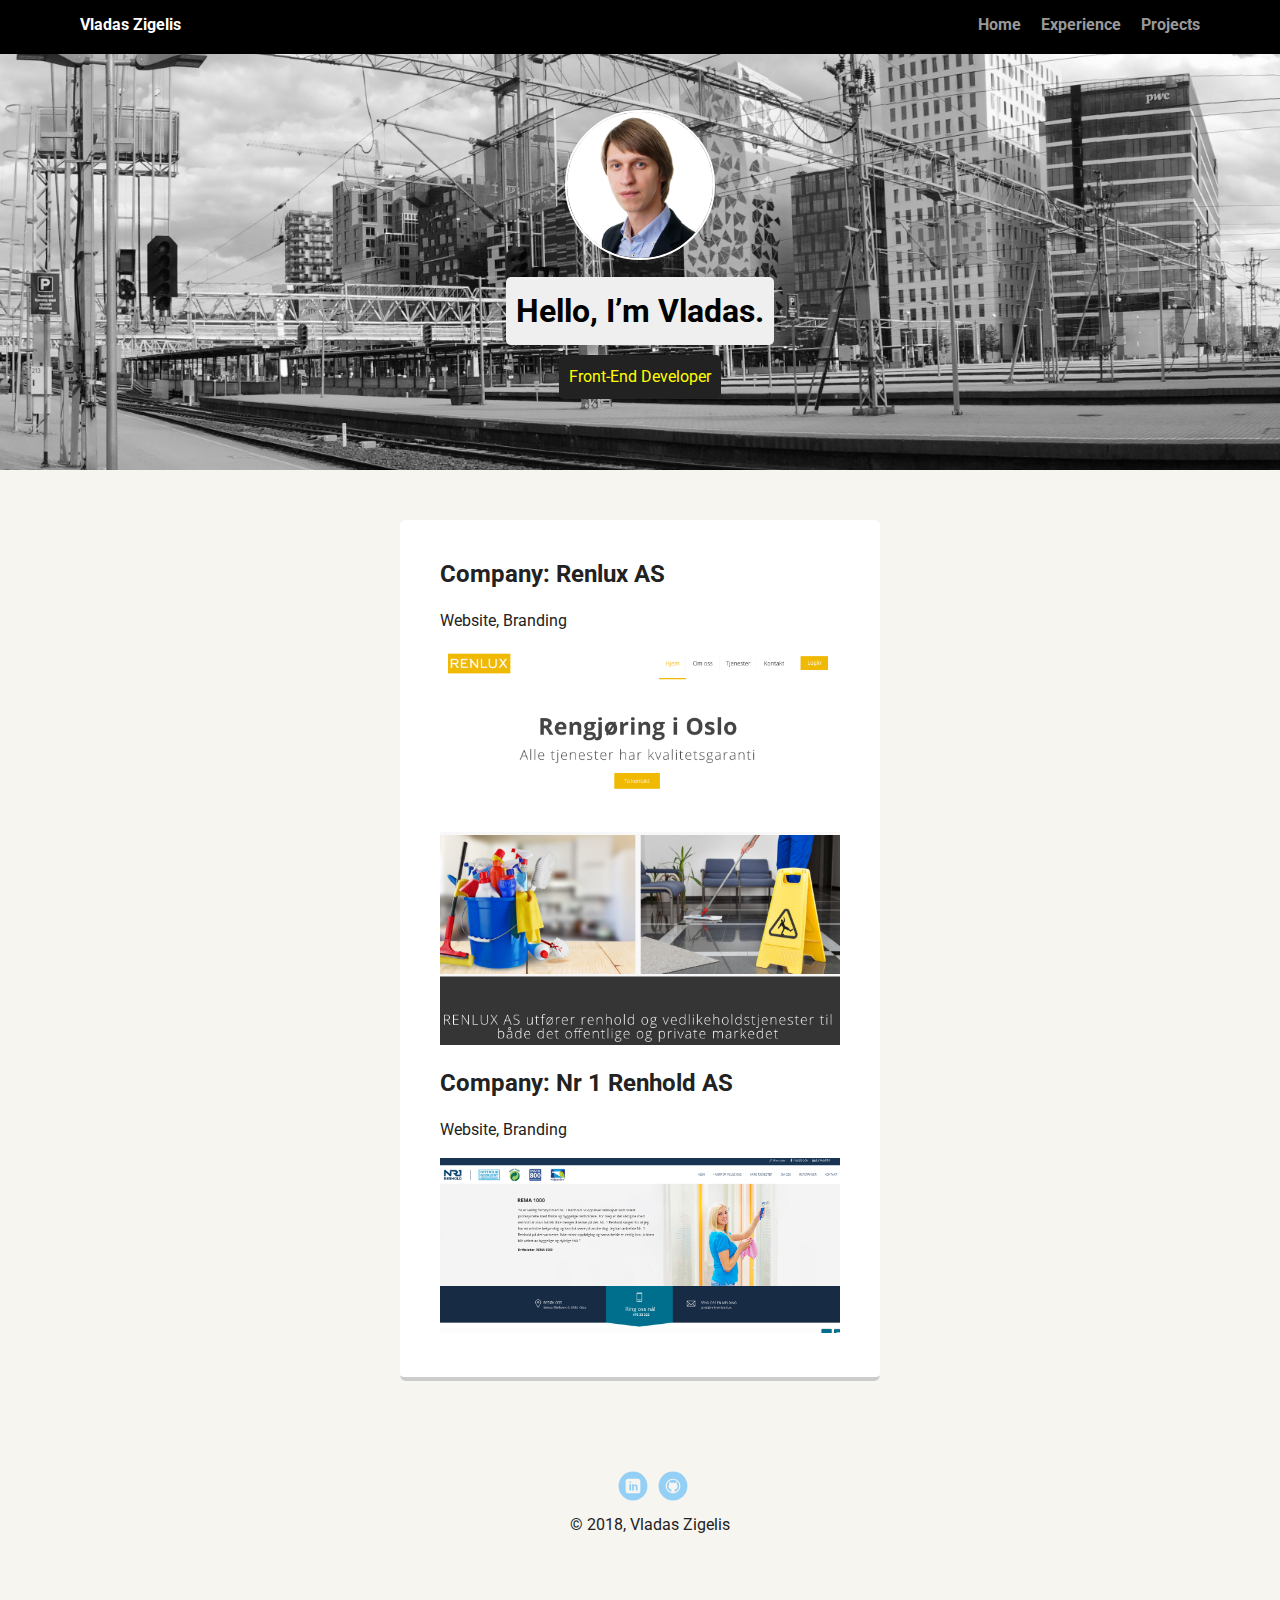
<file: projects.html>
<!doctype html>
<html lang="en">
<head>
  <meta charset="utf-8">
  <title>Vladas Zigelis Profile</title>
  <meta name="viewport" content="width=device-width, initial-scale=1.0">
  <link rel="stylesheet" href="styles.css">
  <link href="https://fonts.googleapis.com/css?family=Muli%7CRoboto:400,300,500,700,900" rel="stylesheet"></head>
  <body>

    <div class="main-nav">
        <ul class="nav">
          <li class="name">Vladas Zigelis</li>
          <li><a href="index.html">Home</a></li>
          <li><a href="experience.html">Experience</a></li>
          <li><a href="projects.html">Projects</a></li>
        </ul>
    </div>

    <header>
      <img src="images/vladas_zigelis.jpg" alt="Vladas Zigelis" class="profile-image">
      <h1 class="tag name">Hello, I’m Vladas.</h1>
      <p class="tag location">Front-End Developer</p>
    </header>

    <main class="flex">
      <div class="card">
        <h2>Company: Renlux AS</h2>

        <p>Website, Branding </p>
        <img src="images/renlux.png" alt="Renlux project" class="projects">


        <h2>Company: Nr 1 Renhold AS</h2>

        <p>Website, Branding </p>
        <img src="images/renhold.png" alt="Renhold project" class="projects">




      </div>

    </main>
    <footer>
      <ul>

        <li><a href="https://www.linkedin.com/in/zigelis/" class="social linkedin">LinkedIn</a></li>
        <li><a href="https://github.com/Zigelis" class="social github">Github</a></li>
      </ul>
      <p class="copyright">&copy; 2018, Vladas Zigelis</p>
    </footer>
  </body>
  </html>
</file>
<file: styles.css>
/* Global Layout Set-up */
* {
  box-sizing: border-box;
}

body {
  margin: 0;
  padding: 0;
  text-align: center;
  font-family: 'Roboto', sans-serif;
  color: #222;
  background: #f7f5f0;
}
/* Link Styles */

a {
  text-decoration: none;
  color: #999;
}
a:hover {
  color: #6633ff;
}

/* Section Styles */

.main-nav {
  width: 100%;
  background: black;
  min-height: 30px;
  padding: 10px;
  position: fixed;
  text-align: center;
}
.nav {
  display: flex;
  justify-content: space-around;
  font-weight: 700;
  list-style-type: none;
  margin: 0 auto;
  padding: 0;
}

.nav .name {
    display: block;
    margin-right: auto;
    color: white;
}
.nav li {
  padding: 5px 10px 10px 10px;
}
.nav a {
  transition: all .5s;
}
.nav a:hover {
  color: white
}

header {
  text-align: center;
  background: url('images/oslo_bw.jpg') no-repeat top center ;
  background-size: cover;
  overflow: hidden;
  padding-top: 60px;
}
header {
  line-height: 1.5;
}
header .profile-image {
  margin-top: 50px;
  width: 150px;
  height: 150px;
  border-radius: 50%;
  border: 2px solid white;
  transition: all .5s;
}
header .profile-image:hover {
  transform: scale(1.2) rotate(4deg);
}
.tag {
  background-color: #efefef;
  color: black;
  padding: 10px;
  border-radius: 5px;
  display: table;
  margin: 10px auto;
}
.location {
  background-color: #222;
  color: yellow;  /*yellow*/
}
.card {
  margin: 30px;
  padding: 20px 40px 40px;
  max-width: 500px;
  text-align: left;
  background: #fff;
  border-bottom: 4px solid #ccc;
  border-radius: 6px;
  transition: all .5s;
}
.card:hover {
  border-color: #388ac1;  /*ff99ff*/
}


.projects {
  width: 400px;
}


ul.skills {
  padding: 0;
  text-align: center;
}

.skills li {
  border-radius: 6px;
  display: inline-block;
  background: #ff9904;
  color: white;
  padding: 5px 10px;
  margin: 2px;
}

.skills li:nth-child(odd) {
  background: #388ac1; /*0399ff*/
}

footer {
  width: 100%;
  min-height: 30px;
  padding: 20px 0 40px 20px;
}

footer .copyright {
  top: -8px;
  font-size: .75em;
}

footer ul {
  list-style-type: none;
  margin: 0;
  padding: 0;
}

footer ul li {
  display: inline-block;
}

a.social {
  display: inline-block;
  text-indent: -9999px;
  margin-left: 5px;
  width: 30px;
  height: 30px;
  background-size: 30px 30px;
  opacity: .4;
  transition: all .5s;
}

a.linkedin {
  background-image: url(images/linkedin.svg);
}
a.github {
  background-image: url(images/github.svg);
}
a.social:hover {
  opacity: 1;
}
.clearfix {
  clear: both;
}

/* Styles for larger screens */
@media screen and (min-width: 720px) {

  .flex {
      display: -ms-flexbox;      /* TWEENER - IE 10 */
      display: flex;
      max-width: 1200px;
      -ms-flex-pack: distribute;
      justify-content: space-around;
      margin: 0 auto;
  }

  header {
    min-height: 470px;
  }

  .nav {
    max-width: 1200px;
    padding: 0 30px;
  }


  main {
    padding-top: 20px;
  }

  main p {
    line-height: 1.6em;
  }

  footer {
    font-size: 1.3em;
    max-width: 1200px;
    margin: 40px auto;
  }

}
</file>
